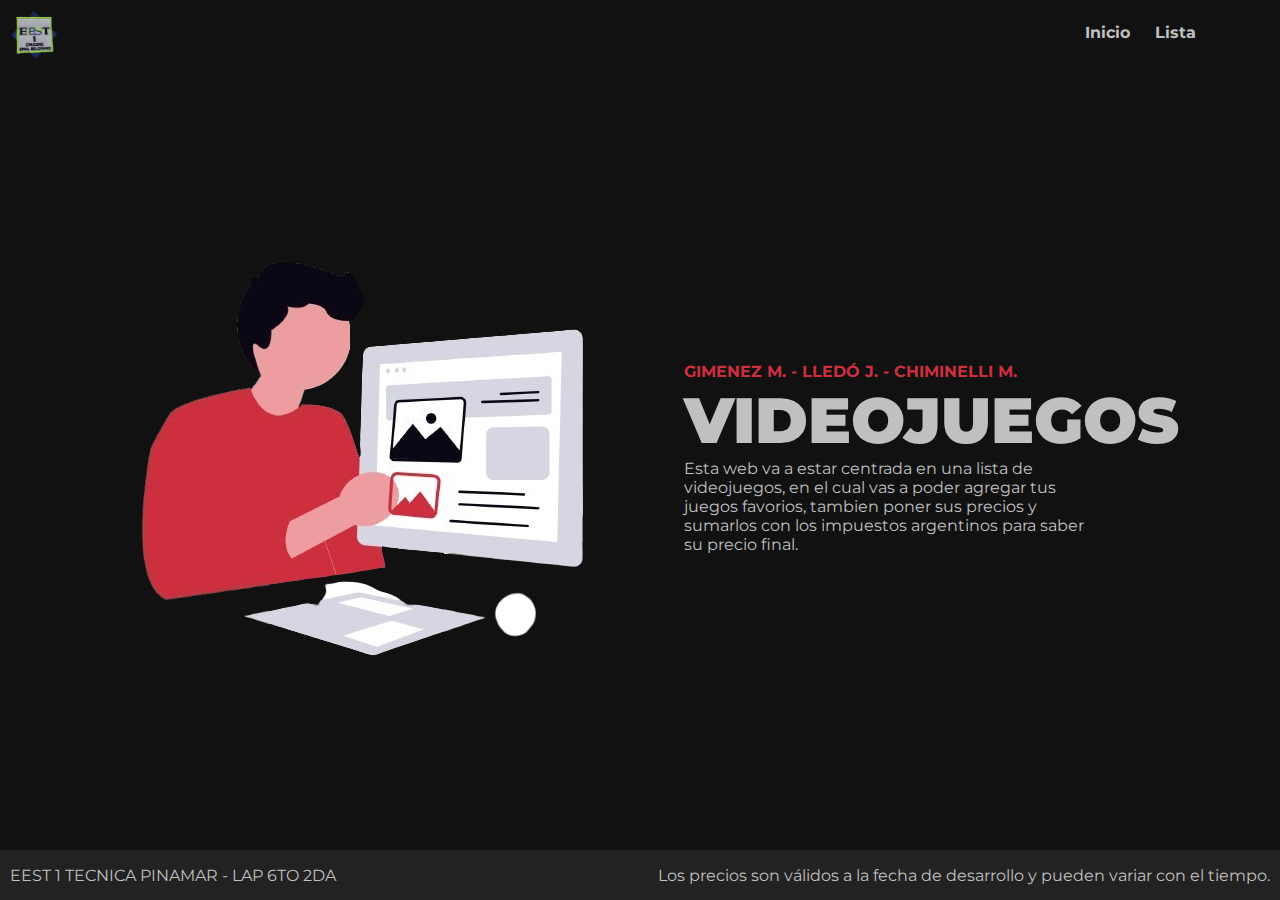
<file: index.html>
<!DOCTYPE html>
<html lang="en">

<head>
    <meta charset="UTF-8">
    <meta name="viewport" content="width=device-width, initial-scale=1.0">
    <link rel="stylesheet" href="./css/style.css">
    <title>Videojuegos</title>
</head>

<body>
    <header class="Header-Container">
        <div class="Header-Image">
            <img src="./assets/logo.png" class="Image-Logo" alt="Logo Web">
        </div>
        <div class="lista">
            <ul class="Nav-UL">
                <li class="Nav-LI"><a href="index.html">Inicio</a></li>
                <li class="Nav-LI"><a href="./pages/lista.html">Lista</a></li>
            </ul>
        </div>
    </header>
    <main class="Container-Informacion">
        <div class="Image-Informacion">
            <img src="./assets/persona.png" alt="Persona Computadora" class="Image-Persona">
        </div>
        <div class="Text-Informacion">
            <p class="Names-Informacion">GIMENEZ M. - LLEDÓ J. - CHIMINELLI M.</p>
            <h1 class="Title-Informacion">VIDEOJUEGOS</h1>
            <p class="Informacion">Esta web va a estar centrada en una lista de videojuegos, en el cual vas a poder
                agregar tus juegos favorios, tambien
                poner sus precios y sumarlos con los impuestos argentinos para saber su precio final.</p>
        </div>
    </main>

    <footer class="Footer-Main">
        <div class="Footer-Establecimiento">
            <p>EEST 1 TECNICA PINAMAR - LAP 6TO 2DA</p>
        </div>
        <div class="Footer-Info">
            <p>Los precios son válidos a la fecha de desarrollo y pueden variar con el tiempo.</p>
        </div>
    </footer>
</body>

</html>
</file>
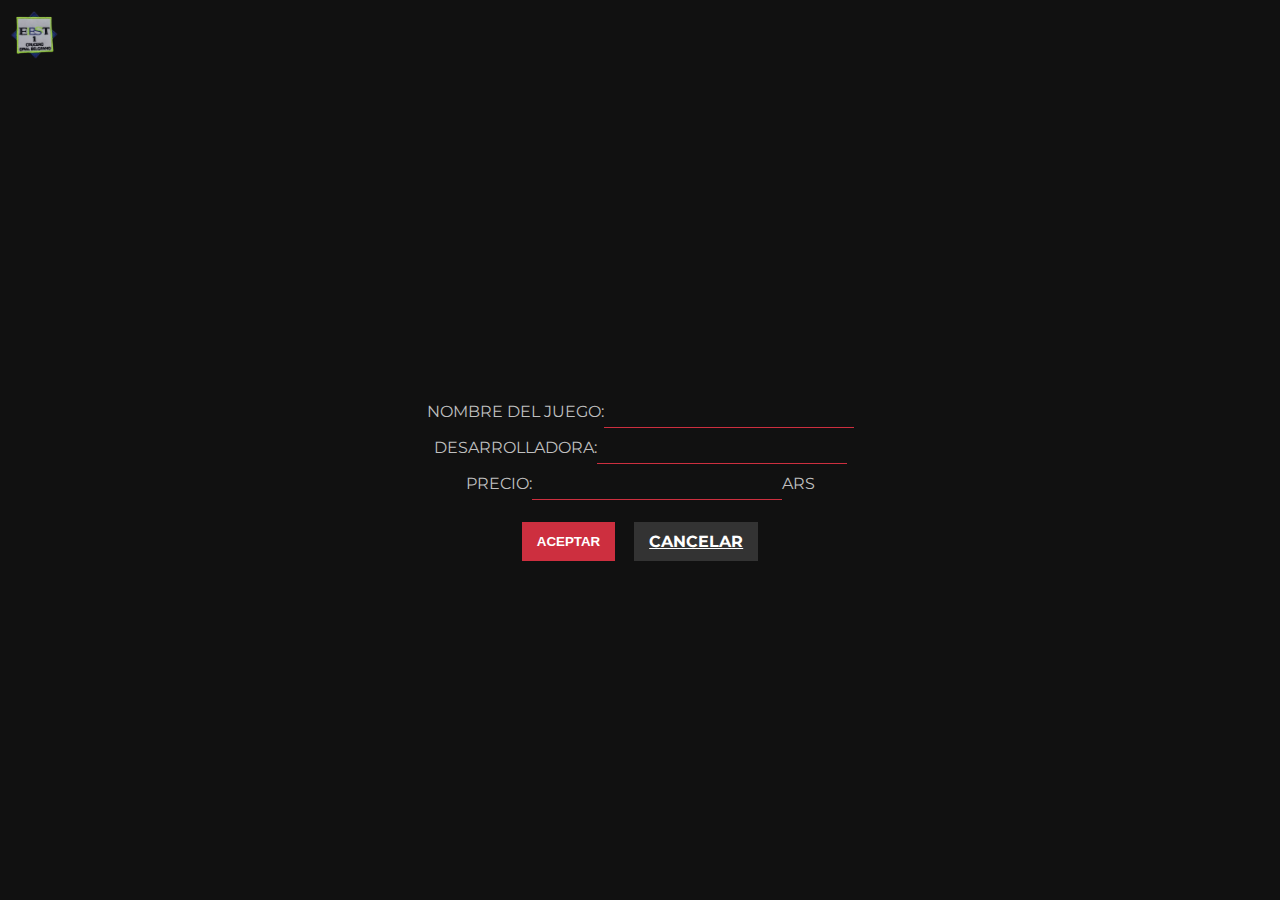
<file: pages/agregar.html>
<!DOCTYPE html>
<html lang="en">

<head>
    <meta charset="UTF-8">
    <meta name="viewport" content="width=device-width, initial-scale=1.0">
    <link rel="stylesheet" href="../css/style.css">
    <title>Agregar</title>
</head>

<body>
    <header class="Header-Container">
        <a href="../index.html">
            <img src="../assets/logo.png" class="Image-Logo" alt="Logo Web">
        </a>
    </header>
    <main class="formulario">
        <form id="formulario-juego" class="formulario">
            <div class="form-completar">
                <label for="nombre">NOMBRE DEL JUEGO:</label>
                <input type="text" id="nombre" class="input" required>
            </div>

            <div class="form-completar">
                <label for="desarrolladora">DESARROLLADORA:</label>
                <input type="text" id="desarrolladora" class="input" required>
            </div>
            <div class="form-completar">
                <label for="precio">PRECIO:</label>
                <input type="number" id="precio" class="input" required> ARS
            </div>

            <div class="botones-formulario">
                <button type="submit" class="btn aceptar">ACEPTAR</button>
                <a href="../pages/lista.html" class="btn cancelar">CANCELAR</a>
            </div>
        </form>
    </main>
    <script src="../js/script.js"></script>
</body>

</html>
</file>
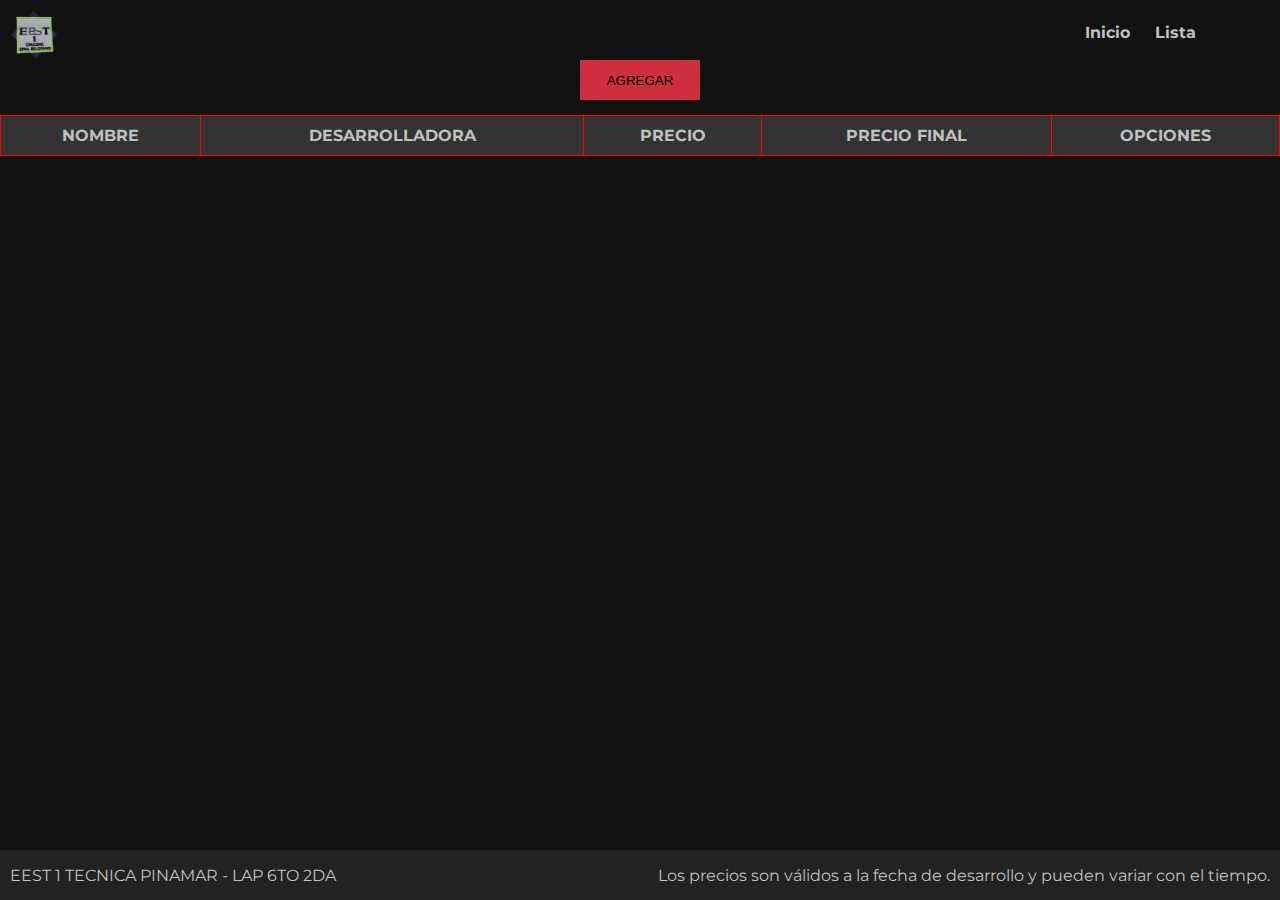
<file: pages/lista.html>
<!DOCTYPE html>
<html lang="en">

<head>
    <meta charset="UTF-8">
    <meta name="viewport" content="width=device-width, initial-scale=1.0">
    <link rel="stylesheet" href="../css/style.css">
    <title>Lista Games</title>
</head>

<body>
    <header class="Header-Container">
        <div class="Header-Image">
            <a href="../index.html">
                <img src="../assets/logo.png" class="Image-Logo" alt="Logo Web">
            </a>
        </div>
        <div class="lista">
            <ul class="Nav-UL">
                <li class="Nav-LI"><a href="../index.html">Inicio</a></li>
                <li class="Nav-LI"><a href="./lista.html">Lista</a></li>
            </ul>
        </div>
    </header>
    <div class="button-Container">
        <a href="./agregar.html">
            <button class="button-agregar">AGREGAR</button>
        </a>
    </div>
    <main class="tabla-container">
        <table class="tabla-juegos">
            <thead>
                <tr class="fila-header">
                    <th class="columna">NOMBRE</th>
                    <th class="columna">DESARROLLADORA</th>
                    <th class="columna">PRECIO</th>
                    <th class="columna">PRECIO FINAL</th>
                    <th class="columna">OPCIONES</th>
                </tr>
            </thead>
            <tbody id="tabla-body" class="tabla-cuerpo">

            </tbody>
        </table>
    </main>

    <footer class="Footer-Main">
        <div class="Footer-Establecimiento">
            <p>EEST 1 TECNICA PINAMAR - LAP 6TO 2DA</p>
        </div>
        <div class="Footer-Info">
            <p>Los precios son válidos a la fecha de desarrollo y pueden variar con el tiempo.</p>
        </div>
    </footer>

    <script src="../js/script.js"></script>
</body>

</html>
</file>
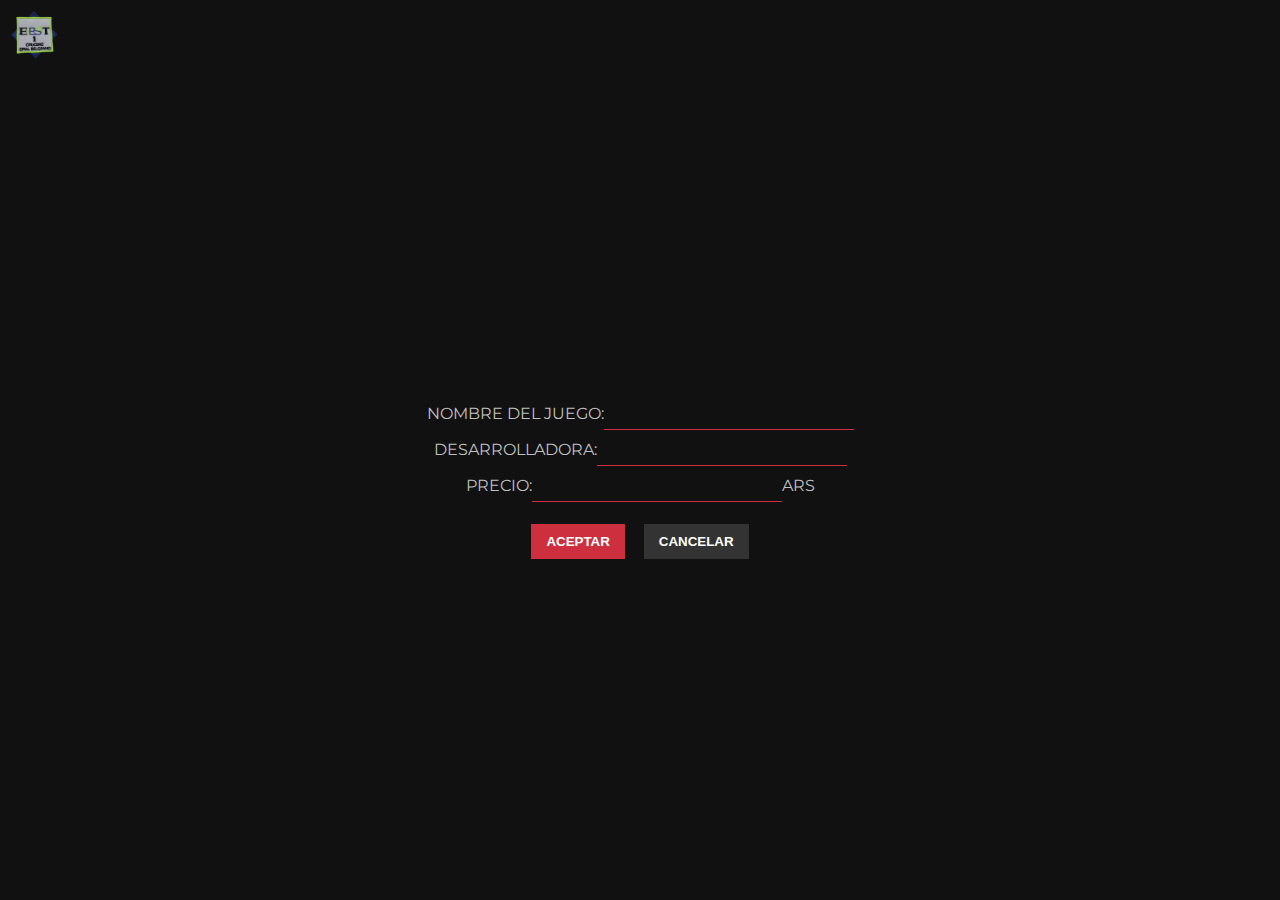
<file: Aplicaciones-Games/pages/agregar.html>
<!DOCTYPE html>
<html lang="en">
<head>
    <meta charset="UTF-8">
    <meta name="viewport" content="width=device-width, initial-scale=1.0">
    <link rel="stylesheet" href="../css/style.css">
    <title>Agregar</title>
</head>
<body>
    <header class="Header-Container">
        <a href="../index.html">
            <img src="../assets/logo.png" class="Image-Logo" alt="Logo Web">
        </a>
    </header>
    <main class="formulario">
        <form id="formulario-juego" class="formulario">
            <div class="form-completar">
                <label for="nombre">NOMBRE DEL JUEGO:</label>
                <input type="text" id="nombre" class="input" required>
            </div>
            
            <div class="form-completar">
                <label for="desarrolladora">DESARROLLADORA:</label>
                <input type="text" id="desarrolladora" class="input" required>
            </div>
            <div class="form-completar">
                <label for="precio">PRECIO:</label>
                <input type="number" id="precio" class="input" required> ARS
            </div>
            
            <div class="botones-formulario">
                <button type="submit" class="btn aceptar">ACEPTAR</button>
                <button type="reset" class="btn cancelar">CANCELAR</button>
            </div>
        </form>    
    </main>
</body>
</html>
</file>
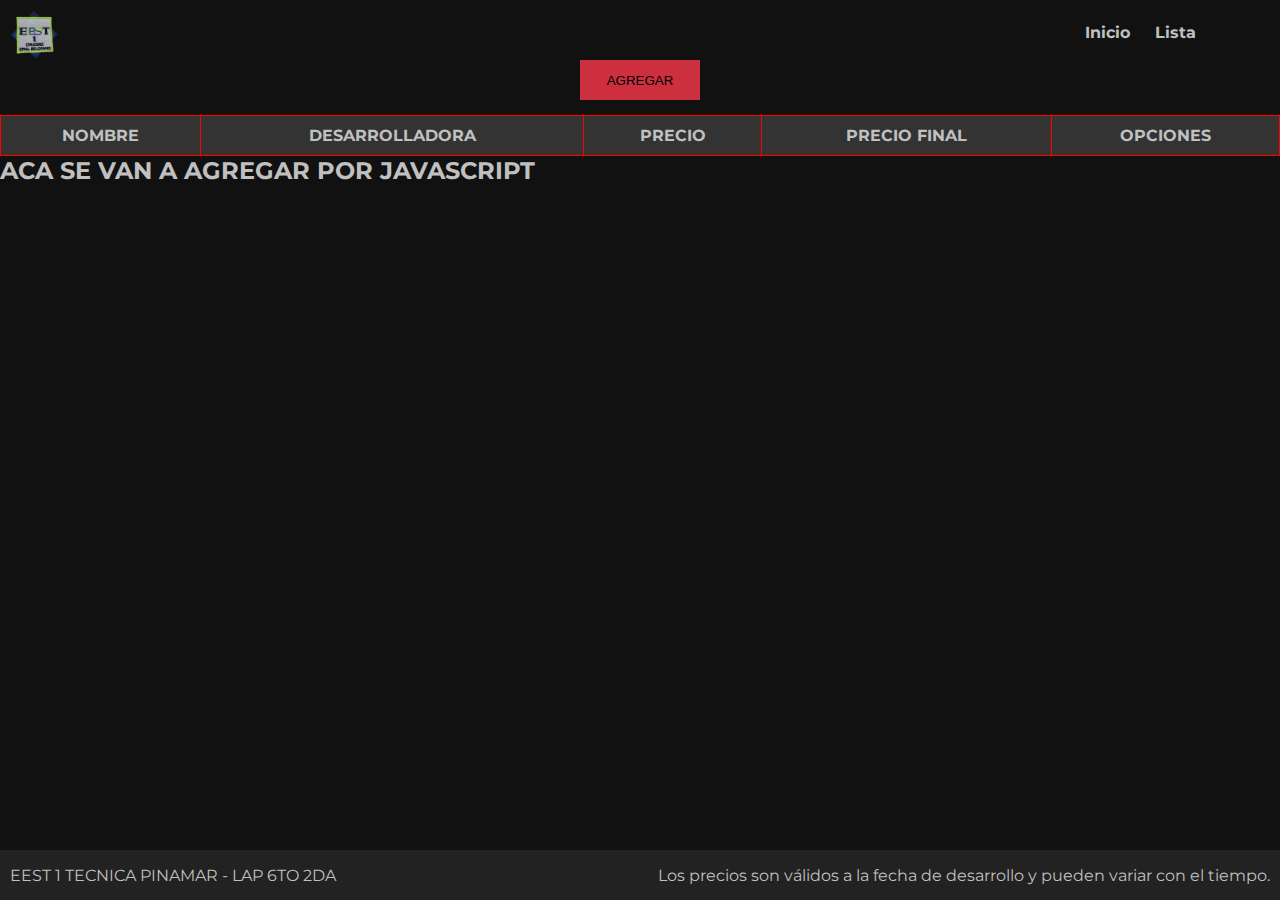
<file: Aplicaciones-Games/pages/lista.html>
<!DOCTYPE html>
<html lang="en">
<head>
    <meta charset="UTF-8">
    <meta name="viewport" content="width=device-width, initial-scale=1.0">
    <link rel="stylesheet" href="../css/style.css">
    <title>Lista Games</title>
</head>
<body>
    <header class="Header-Container">
        <div class="Header-Image">
            <a href="../index.html">
                <img src="../assets/logo.png" class="Image-Logo" alt="Logo Web">
            </a>
        </div>
        <div class="lista">
            <ul class="Nav-UL">
                <li class="Nav-LI"><a href="../index.html">Inicio</a></li>
                <li class="Nav-LI"><a href="./lista.html">Lista</a></li>
            </ul>
        </div>
    </header>
    <div class="button-Container">
        <a href="./agregar.html">
            <button class="button-agregar">AGREGAR</button>
        </a>
    </div>
    <main class="tabla-container">
        <table class="tabla-juegos">
            <thead>
                <tr class="fila-header">
                    <th class="columna">NOMBRE</th>
                    <th class="columna">DESARROLLADORA</th>
                    <th class="columna">PRECIO</th>
                    <th class="columna">PRECIO FINAL</th>
                    <th class="columna">OPCIONES</th>
                </tr>
            </thead>
            <tbody id="tabla-body" class="tabla-cuerpo">
                
            </tbody>
        </table>
        <h2>ACA SE VAN A AGREGAR POR JAVASCRIPT</h2>
    </main>

        <footer class="Footer-Main">
            <div class="Footer-Establecimiento">
                <p>EEST 1 TECNICA PINAMAR - LAP 6TO 2DA</p>
            </div>
            <div class="Footer-Info">
                <p>Los precios son válidos a la fecha de desarrollo y pueden variar con el tiempo.</p>
            </div>
            </footer>
</body>
</html>
</file>
<file: css/style.css>
@import url('https://fonts.googleapis.com/css2?family=Montserrat:wght@100..900&display=swap');

* {
    margin: 0;
    padding: 0;
    box-sizing: border-box;
}

html,
body {
    height: 100%;
    display: flex;
    flex-direction: column;
    color: #c0c0c0;
    background-color: #111;
    Font-family: 'Montserrat', sans-serif;
    transition: all .3s ease;
    min-height: 100vh;
}

body {
    flex: 1;
}

main {
    flex: 1;
}


.Header-Container {
    display: flex;
    justify-content: space-between;
    width: 100%;
    height: 65px;
    padding: 10px;

}

.Image-Logo {
    width: 50px;
}

.Nav-UL {
    display: flex;
    justify-content: center;
    align-items: center;
    gap: 25px;

    width: 120px;
    height: 100%;
    margin-right: 70px;
}

.Nav-LI {
    list-style: none;

    &>a {
        text-decoration: none;
        color: #c0c0c0;
        font-weight: 700;

        &:hover {
            color: #CD2F3F;
        }
    }
}

/* INFORMACION */
.Container-Informacion {
    display: flex;
    justify-content: center;
    align-items: center;
    width: 100%;
    gap: 60px;
}

.Names-Informacion {
    font-weight: 700;
    color: #CD2F3F;
}

.Title-Informacion {
    font-size: 4rem;
    font-weight: 900;
}

.Informacion {
    width: 400px;
}


/* footer */
.Footer-Main {
    background-color: #222222;
    display: flex;
    justify-content: space-between;
    align-items: center;
    height: 50px;
    padding: 10px;
}


/* TABLA */

.tabla-juegos {
    width: 100%;
    border-collapse: collapse;
    text-align: center;
    background-color: #1a1a1a;
}

.tabla-juegos th,
.tabla-juegos td {
    border: 1px solid red;
    padding: 10px;
}

.tabla-juegos th {
    background-color: #333;
    color: #c0c0c0;
    font-weight: bold;
}

.btn {
    padding: 5px 10px;
    margin: 2px;
    border: none;
    font-weight: bold;
    cursor: pointer;
}

.editar {
    background-color: #28a745;
    color: #000;
}

.eliminar {
    background-color: #dc3545;
    color: #000; 
}

.tabla-container{
    padding-top: 20px;
}


.button-Container{
    width: 100%;
    height: 30px;
    display: flex;
    justify-content: center;
    align-items: center;

}
.button-agregar{
    width: 120px;
    height: 40px;
    background-color: #CD2F3F;
    border: none;
    cursor: pointer;

    
}
.button-agregar:hover{
    background-color: #f34a5b;
}


/* AGREGAR */
.formulario {
    display: flex;
    flex-direction: column;
    justify-content: center;
    align-items: start;
    gap: 10px;
    margin: 20px;
    color: #c0c0c0;
}
.form-completar {
    display: flex;
    flex-direction: row;
}
.formulario{
    display: flex;
    justify-content: center;
    align-items: center;
}
.input {
    background: transparent;
    border: none;
    border-bottom: 1px solid #CD2F3F;
    color: white;
    padding: 5px;
    width: 250px;
}

.botones-formulario {
    display: flex;
    gap: 15px;
    margin-top: 10px;
}

.btn {
    font-weight: bold;
    padding: 10px 15px;
    border: none;
    cursor: pointer;
    color: white;
}

.btn.aceptar {
    background-color: #CD2F3F;
}

.btn.cancelar {
    background-color: #333; }
</file>
<file: Aplicaciones-Games/css/style.css>
@import url('https://fonts.googleapis.com/css2?family=Montserrat:wght@100..900&display=swap');

* {
    margin: 0;
    padding: 0;
    box-sizing: border-box;
}

html,
body {
    height: 100%;
    display: flex;
    flex-direction: column;
    color: #c0c0c0;
    background-color: #111;
    Font-family: 'Montserrat', sans-serif;
    transition: all .3s ease;
    min-height: 100vh;
}

body {
    flex: 1;
}

main {
    flex: 1;
}


.Header-Container {
    display: flex;
    justify-content: space-between;
    width: 100%;
    height: 65px;
    padding: 10px;

}

.Image-Logo {
    width: 50px;
}

.Nav-UL {
    display: flex;
    justify-content: center;
    align-items: center;
    gap: 25px;

    width: 120px;
    height: 100%;
    margin-right: 70px;
}

.Nav-LI {
    list-style: none;

    &>a {
        text-decoration: none;
        color: #c0c0c0;
        font-weight: 700;

        &:hover {
            color: #CD2F3F;
        }
    }
}

/* INFORMACION */
.Container-Informacion {
    display: flex;
    justify-content: center;
    align-items: center;
    width: 100%;
    gap: 60px;
}

.Names-Informacion {
    font-weight: 700;
    color: #CD2F3F;
}

.Title-Informacion {
    font-size: 4rem;
    font-weight: 900;
}

.Informacion {
    width: 400px;
}


/* footer */
.Footer-Main {
    background-color: #222222;
    display: flex;
    justify-content: space-between;
    align-items: center;
    height: 50px;
    padding: 10px;
}


/* TABLA */

.tabla-juegos {
    width: 100%;
    border-collapse: collapse;
    text-align: center;
    background-color: #1a1a1a;
}

.tabla-juegos th,
.tabla-juegos td {
    border: 1px solid red;
    padding: 10px;
}

.tabla-juegos th {
    background-color: #333;
    color: #c0c0c0;
    font-weight: bold;
}

.btn {
    padding: 5px 10px;
    margin: 2px;
    border: none;
    font-weight: bold;
    cursor: pointer;
}

.editar {
    background-color: #28a745;
    color: #000;
}

.eliminar {
    background-color: #dc3545;
    color: #000; 
}

.tabla-container{
    padding-top: 20px;
}


.button-Container{
    width: 100%;
    height: 30px;
    display: flex;
    justify-content: center;
    align-items: center;

}
.button-agregar{
    width: 120px;
    height: 40px;
    background-color: #CD2F3F;
    border: none;
    cursor: pointer;

    
}
.button-agregar:hover{
    background-color: #f34a5b;
}


/* AGREGAR */
.formulario {
    display: flex;
    flex-direction: column;
    justify-content: center;
    align-items: start;
    gap: 10px;
    margin: 20px;
    color: #c0c0c0;
}
.form-completar {
    display: flex;
    flex-direction: row;
}
.formulario{
    display: flex;
    justify-content: center;
    align-items: center;
}
.input {
    background: transparent;
    border: none;
    border-bottom: 1px solid #CD2F3F;
    color: white;
    padding: 5px;
    width: 250px;
}

.botones-formulario {
    display: flex;
    gap: 15px;
    margin-top: 10px;
}

.btn {
    font-weight: bold;
    padding: 10px 15px;
    border: none;
    cursor: pointer;
    color: white;
}

.btn.aceptar {
    background-color: #CD2F3F;
}

.btn.cancelar {
    background-color: #333; }
</file>
